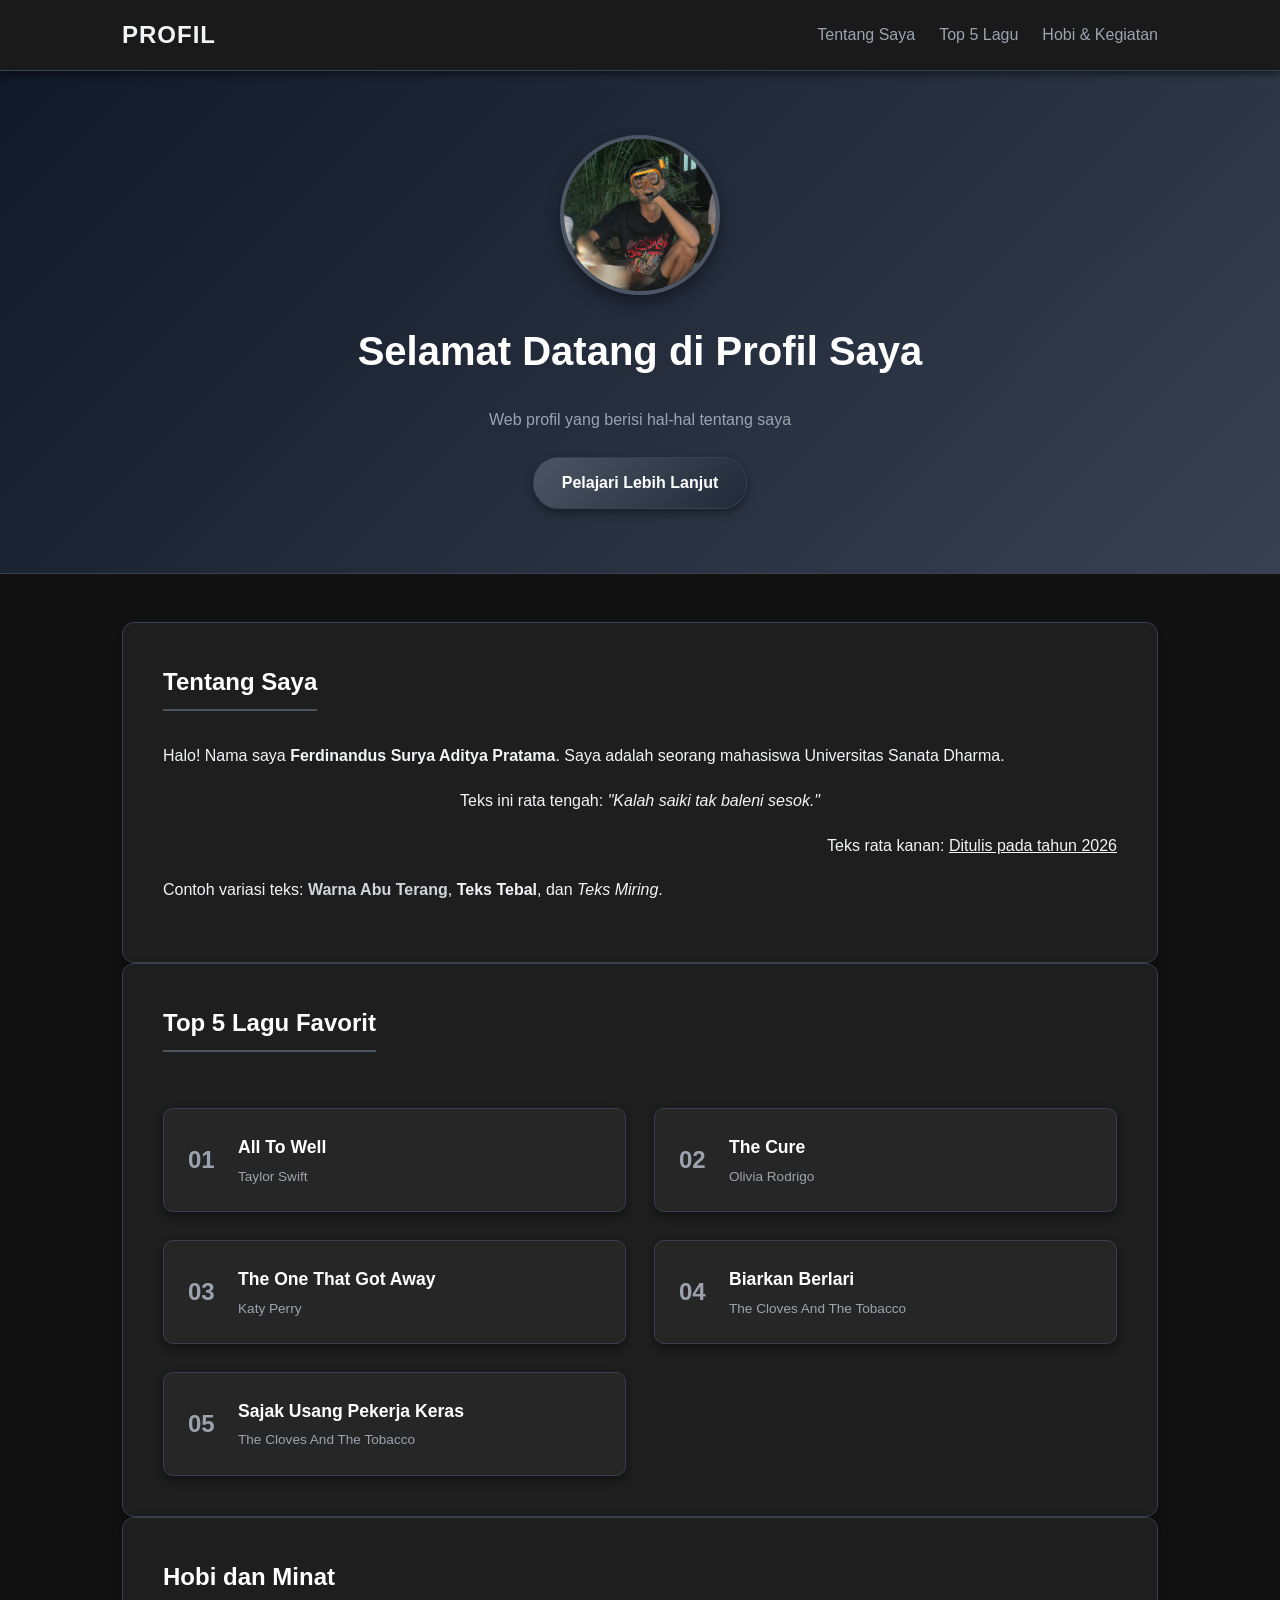
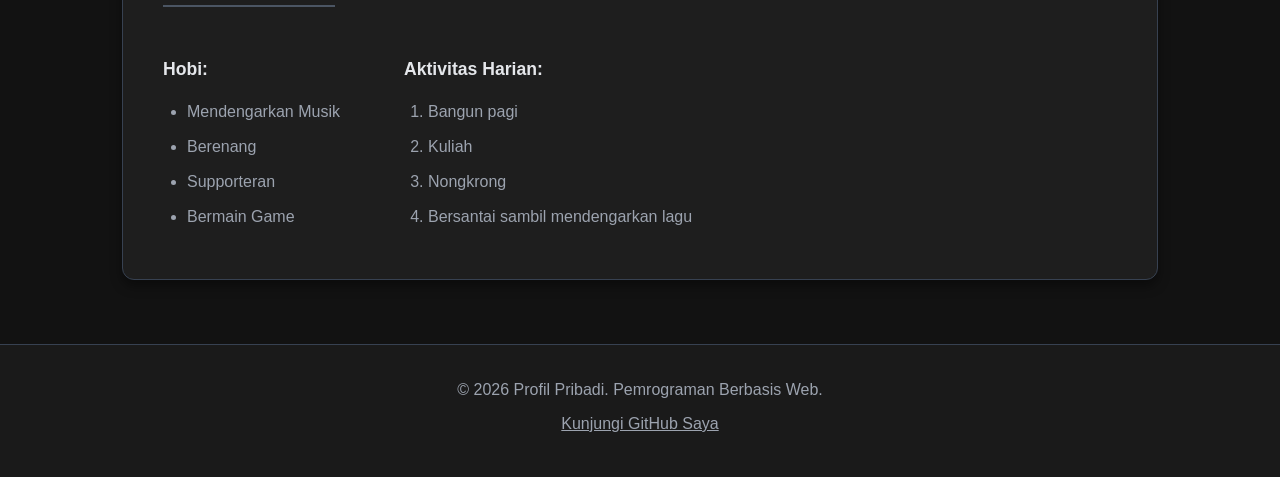
<file: index.html>
<!DOCTYPE html>
<html lang="id">
<head>
  <meta charset="UTF-8">
  <meta name="viewport" content="width=device-width, initial-scale=1.0">
  <title>Profil Ferdinnds</title>
  <link rel="stylesheet" href="style.css">
</head>
<body>

  <header>
    <nav>
      <div class="logo">PROFIL</div>
      <ul>
        <li><a href="#tentang">Tentang Saya</a></li>
        <li><a href="#lagu">Top 5 Lagu</a></li>
        <li><a href="#hobi">Hobi & Kegiatan</a></li>
      </ul>
    </nav>
  </header>

  <section class="hero">
    <div class="hero-container">
      <div class="profile-img-container">
        <img src="wongkeren.jpg" alt="Foto Profil Saya">
      </div>
      <h1>Selamat Datang di Profil Saya</h1>
      <p>Web profil yang berisi hal-hal tentang saya</p>
      <a href="#tentang" class="btn-contact">Pelajari Lebih Lanjut</a>
    </div>
  </section>

  <main>

    <section id="tentang" class="card-section text-formatting-demo">
      <h2 class="section-title">Tentang Saya</h2>
      <p class="text-left">
        Halo! Nama saya <strong>Ferdinandus Surya Aditya Pratama</strong>.
        Saya adalah seorang mahasiswa <stong>Universitas Sanata Dharma</strong>.
      </p>
      <p class="text-center">
        Teks ini rata tengah: <em>"Kalah saiki tak baleni sesok."</em>
      </p>
      <p class="text-right">
        Teks rata kanan: <u>Ditulis pada tahun 2026</u>
      </p>
      <p class="text-left">
        Contoh variasi teks: <span class="highlight-gray">Warna Abu Terang</span>, <b>Teks Tebal</b>, dan <i>Teks Miring</i>.
      </p>
    </section>

    <section id="lagu" class="card-section">
      <h2 class="section-title">Top 5 Lagu Favorit</h2>

      <div class="songs-grid">
        <div class="song-card">
          <div class="song-info">
            <span class="song-number">01</span>
            <div class="song-details">
              <h3>All To Well</h3>
              <p>Taylor Swift</p>
            </div>
          </div>
        </div>

        <div class="song-card">
          <div class="song-info">
            <span class="song-number">02</span>
            <div class="song-details">
              <h3>The Cure</h3>
              <p>Olivia Rodrigo</p>
            </div>
          </div>
        </div>

        <div class="song-card">
          <div class="song-info">
            <span class="song-number">03</span>
            <div class="song-details">
              <h3>The One That Got Away</h3>
              <p>Katy Perry</p>
            </div>
          </div>
        </div>

        <div class="song-card">
          <div class="song-info">
            <span class="song-number">04</span>
            <div class="song-details">
              <h3>Biarkan Berlari</h3>
              <p>The Cloves And The Tobacco</p>
            </div>
          </div>
        </div>


        <div class="song-card">
          <div class="song-info">
            <span class="song-number">05</span>
            <div class="song-details">
              <h3>Sajak Usang Pekerja Keras</h3>
              <p>The Cloves And The Tobacco</p>
            </div>
          </div>
        </div>
      </div>
    </section>

    <section id="hobi" class="card-section">
      <h2 class="section-title">Hobi dan Minat</h2>
      <div class="lists-container">
        
        <div class="list-box">
          <h3>Hobi:</h3>
          <ul>
            <li>Mendengarkan Musik</li>
            <li>Berenang</li>
            <li>Supporteran</li>
            <li>Bermain Game</li>
          </ul>
        </div>

        <div class="list-box">
          <h3>Aktivitas Harian:</h3>
          <ol>
            <li>Bangun pagi</li>
            <li>Kuliah</li>
            <li>Nongkrong</li>
            <li>Bersantai sambil mendengarkan lagu</li>
          </ol>
        </div>
      </div>
    </section>

  </main>

  <footer>
    <p>&copy; 2026 Profil Pribadi. Pemrograman Berbasis Web.</p>
    <p><a href="https://github.com/ferdinnds/HTML-Git.git" target="_blank">Kunjungi GitHub Saya</a></p>
  </footer>

</body>
</html>
</file>
<file: style.css>
/* Reset dan Variable Declarations */

* {
  margin: 0;
  padding: 0;
  box-sizing: border-box;
  font-family: "Segoe UI", Tahoma, Geneva, Verdana, sans-serif;
}

:root {
  --bg-dark: #121212;
  --bg-card: #1e1e1e;
  --bg-card-hover: #2a2a2a;
  --text-main: #f3f4f6;
  --text-muted: #9ca3af;
  --accent-gray: #4b5563;
  --border-gray: #374151;
  --shadow-color: rgba(0, 0, 0, 0.4);
}

body {
  background-color: var(--bg-dark);
  color: var(--text-main);
  line-height: 1.6;
}

/* Navbar dan Navigation */
header {
  background-color: #1a1a1a;
  border-bottom: 1px solid var(--border-gray);
  position: sticky;
  top: 0;
  z-index: 100;
  box-shadow: 0 4px 6px var(--shadow-color);
}

nav {
  max-width: 1100px;
  margin: 0 auto;
  padding: 1rem 2rem;
  display: flex;
  justify-content: space-between;
  align-items: center;
}

.logo {
  font-size: 1.5rem;
  font-weight: 700;
  color: var(--text-main);
  letter-spacing: 1px;
}

nav ul {
  display: flex;
  list-style: none;
  gap: 1.5rem;
}

nav a {
  color: var(--text-muted);
  text-decoration: none;
  font-weight: 500;
  transition: color 0.3s ease;
}

nav a:hover {
  color: #ffffff;
}

/* Hero Section */
.hero {
  background: linear-gradient(135deg, #111827 0%, #374151 100%);
  padding: 4rem 2rem;
  text-align: center;
  border-bottom: 1px solid var(--border-gray);
}

.hero-container {
  max-width: 800px;
  margin: 0 auto;
  display: flex;
  flex-direction: column;
  align-items: center;
  gap: 1.5rem;
}

.profile-img-container {
  position: relative;
  width: 160px;
  height: 160px;
  border-radius: 50%;
  border: 4px solid var(--accent-gray);
  box-shadow: 0 8px 16px var(--shadow-color);
  overflow: hidden;
  transition:
    transform 0.3s ease,
    border-color 0.3s ease;
}

.profile-img-container:hover {
  transform: scale(1.05);
  border-color: #9ca3af;
}

.profile-img-container img {
  width: 100%;
  height: 100%;
  object-fit: cover;
}

.hero h1 {
  font-size: 2.5rem;
  color: #ffffff;
}

.hero p {
  color: var(--text-muted);
  max-width: 600px;
}

.btn-contact {
  display: inline-block;
  padding: 0.75rem 1.75rem;
  background: linear-gradient(135deg, #4b5563 0%, #1f2937 100%);
  color: #fff;
  text-decoration: none;
  border-radius: 25px;
  border: 1px solid var(--border-gray);
  font-weight: 600;
  box-shadow: 0 4px 10px var(--shadow-color);
  transition:
    transform 0.3s ease,
    background 0.3s ease;
}

.btn-contact:hover {
  transform: translateY(-3px);
  background: linear-gradient(135deg, #6b7280 0%, #374151 100%);
}

/* Main Content */
main {
  max-width: 1100px;
  margin: 3rem auto;
  padding: 0 2rem;
}

/* Card Section */
.card-section {
  background-color: var(--bg-card);
  border: 1px solid var(--border-gray);
  border-radius: 12px;
  padding: 2.5rem;
  margin-bottom: 4 rem;
  box-shadow: 0 6px 12px var(--shadow-color);
}

.section-title {
  font-size: 1.5rem;
  margin-bottom: 2rem;
  color: #ffffff;
  border-bottom: 2px solid var(--accent-gray);
  padding-bottom: 0.5rem;
  display: inline-block;
}

/* Text Formating Section */
.text-formatting-demo p {
  margin-bottom: 1.2rem;
}

.text-left {text-align: left;}
.text-center {text-align: center;}
.text-right {text-align: right;}
.highlight-gray {color: #d1d5db;font-weight: bold;
}

/* Top 5 Songs Section */
.songs-grid {
  display: grid;
  grid-template-columns: repeat(auto-fit, minmax(300px, 1fr));
  gap: 1.75rem;
  margin-top: 1.5rem;
}

.song-card {
  background-color: #262626;
  border: 1px solid var(--border-gray);
  border-radius: 10px;
  padding: 1.5rem;
  display: flex;
  flex-direction: column;
  gap: 0.75rem;
  box-shadow: 0 4px 8px var(--shadow-color);
  transition:
    transform 0.3s ease,
    background-color 0.3s ease;
}

.song-card:hover {
  transform: translateY(-5px);
  background-color: var(--bg-card-hover);
  border-color: #6b7280;
}

.song-info {
  display: flex;
  align-items: center;
  gap: 1.25rem;
}

.song-number {
  font-size: 1.5rem;
  font-weight: 700;
  color: #9ca3af;
  width: 30px;
}

.song-details h3 {
  font-size: 1.1rem;
  color: #ffffff;
  margin-bottom: 0.25rem;
}

.song-details p {
  font-size: 0.85rem;
  color: var(--text-muted);
}

/* Lists Section (HOBI dan MINAT) */
.lists-container {
  display: flex;
  gap: 4rem;
  flex-wrap: wrap;
  margin-top: 1rem;
}

.list-box h3 {
  font-size: 1.1rem;
  margin-bottom: 1rem;
  color: #e5e7eb;
}

.list-box ul, .list-box ol {
  padding-left: 1.5rem;
  color: var(--text-muted);
}

.list-box li {
  margin-bottom: 0.6rem;
}

/* Footer Section */
footer {
  background-color: #1a1a1a;
  border-top: 1px solid var(--border-gray);
  text-align: center;
  padding: 2rem;
  color: var(--text-muted);
  margin-top: 4rem;
}

footer p {
  margin-bottom: 0.5rem;
}

footer a {
  color: #9ca3af;
  text-decoration: underline;
  transition: color 0.3s ease;
}

footer a:hover {
  color: #ffffff;
}

/* Media Queries */
@media (max-width: 768px) {
  nav {
    flex-direction: column;
    gap: 1rem;
  }

  .hero h1 {
    font-size: 2rem;
  }

  .songs-grid {
    grid-template-columns: 1fr;
  }

  .lists-container {
    gap: 2.5rem;
  }
}
</file>
